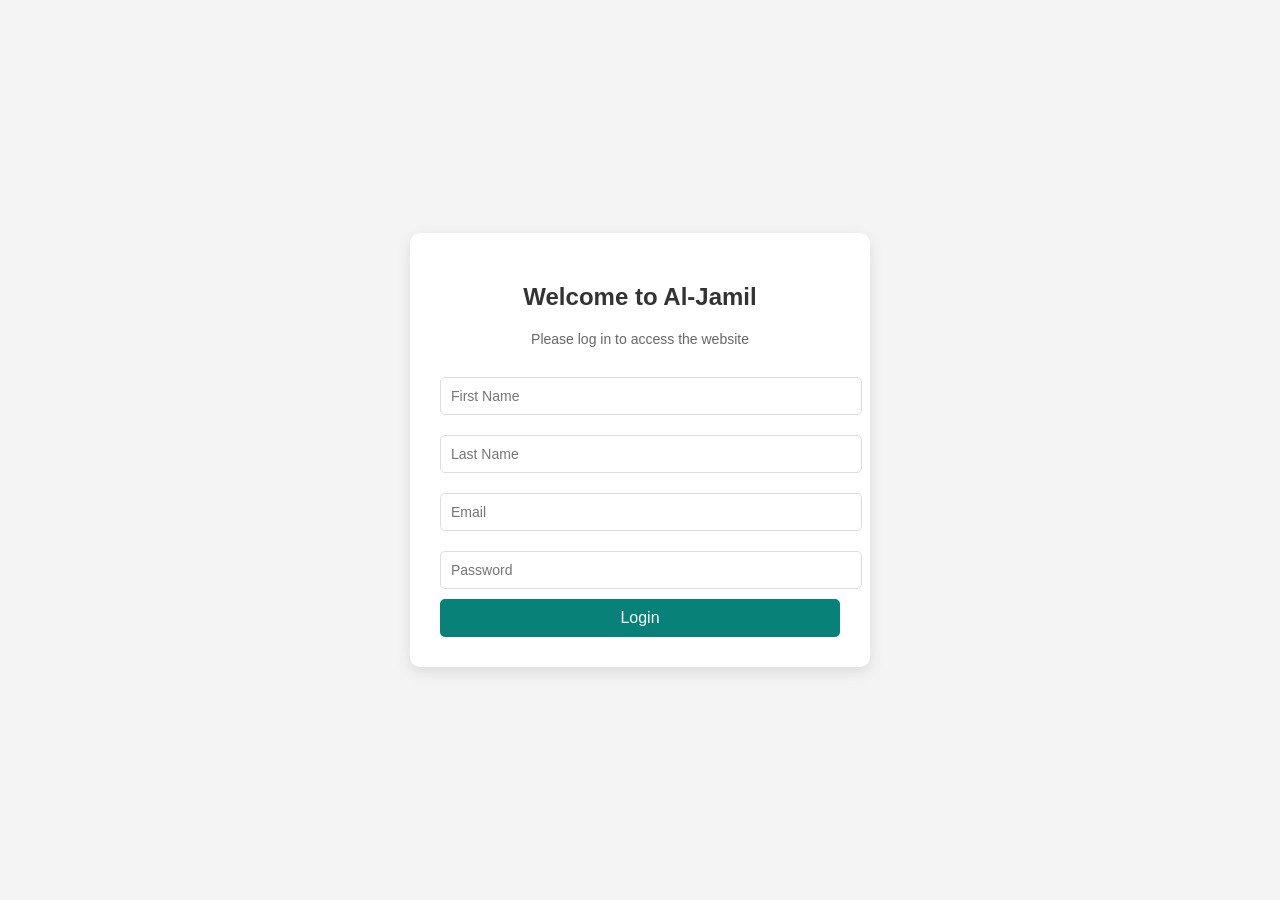
<file: login.html>
<!DOCTYPE html>
<html lang="en">
<head>
    <meta charset="UTF-8">
    <meta name="viewport" content="width=device-width, initial-scale=1.0">
    <title>Login | Al-Jamil Cosmetics</title>
    <style>
        /* General Styles */
        body {
            font-family: Arial, sans-serif;
            background: #f4f4f4;
            display: flex;
            justify-content: center;
            align-items: center;
            height: 100vh;
            margin: 0;
        }

        .login-container {
            background: #fff;
            padding: 30px;
            box-shadow: 0 5px 15px rgba(0, 0, 0, 0.1);
            border-radius: 10px;
            width: 100%;
            max-width: 400px;
            text-align: center;
        }

        .login-container h2 {
            margin-bottom: 20px;
            color: #333;
        }

        .login-container p {
            margin-bottom: 20px;
            font-size: 14px;
            color: #666;
        }

        .login-container input {
            width: 100%;
            padding: 10px;
            margin: 10px 0;
            border: 1px solid #ddd;
            border-radius: 5px;
            font-size: 14px;
        }

        .login-container button {
            width: 100%;
            padding: 10px;
            background-color: #088178;
            color: white;
            border: none;
            border-radius: 5px;
            font-size: 16px;
            cursor: pointer;
        }

        .login-container button:hover {
            background-color: #066d5a;
        }
    </style>
</head>
<body>
    <div class="login-container">
        <h2>Welcome to Al-Jamil</h2>
        <p>Please log in to access the website</p>
        <form id="loginForm">
            <input type="text" id="firstName" placeholder="First Name" required>
            <input type="text" id="lastName" placeholder="Last Name" required>
            <input type="email" id="email" placeholder="Email" required>
            <input type="password" id="password" placeholder="Password" required>
            <button type="submit">Login</button>
        </form>
    </div>

    <script>
        // Login Form Handler
        document.getElementById("loginForm").addEventListener("submit", function (e) {
            e.preventDefault(); // Prevent the page from refreshing

            // Get form input values
            const firstName = document.getElementById("firstName").value;
            const lastName = document.getElementById("lastName").value;
            const email = document.getElementById("email").value;
            const password = document.getElementById("password").value;

            // Simple Validation
            if (firstName && lastName && email && password) {
                // Save user data to localStorage
                localStorage.setItem("userFirstName", firstName);
                localStorage.setItem("userLastName", lastName);

                // Redirect to the main website (index.html)
                window.location.href = "index.html";
            } else {
                alert("Please fill in all fields!");
            }
        });
    </script>
</body>
</html>
</file>
